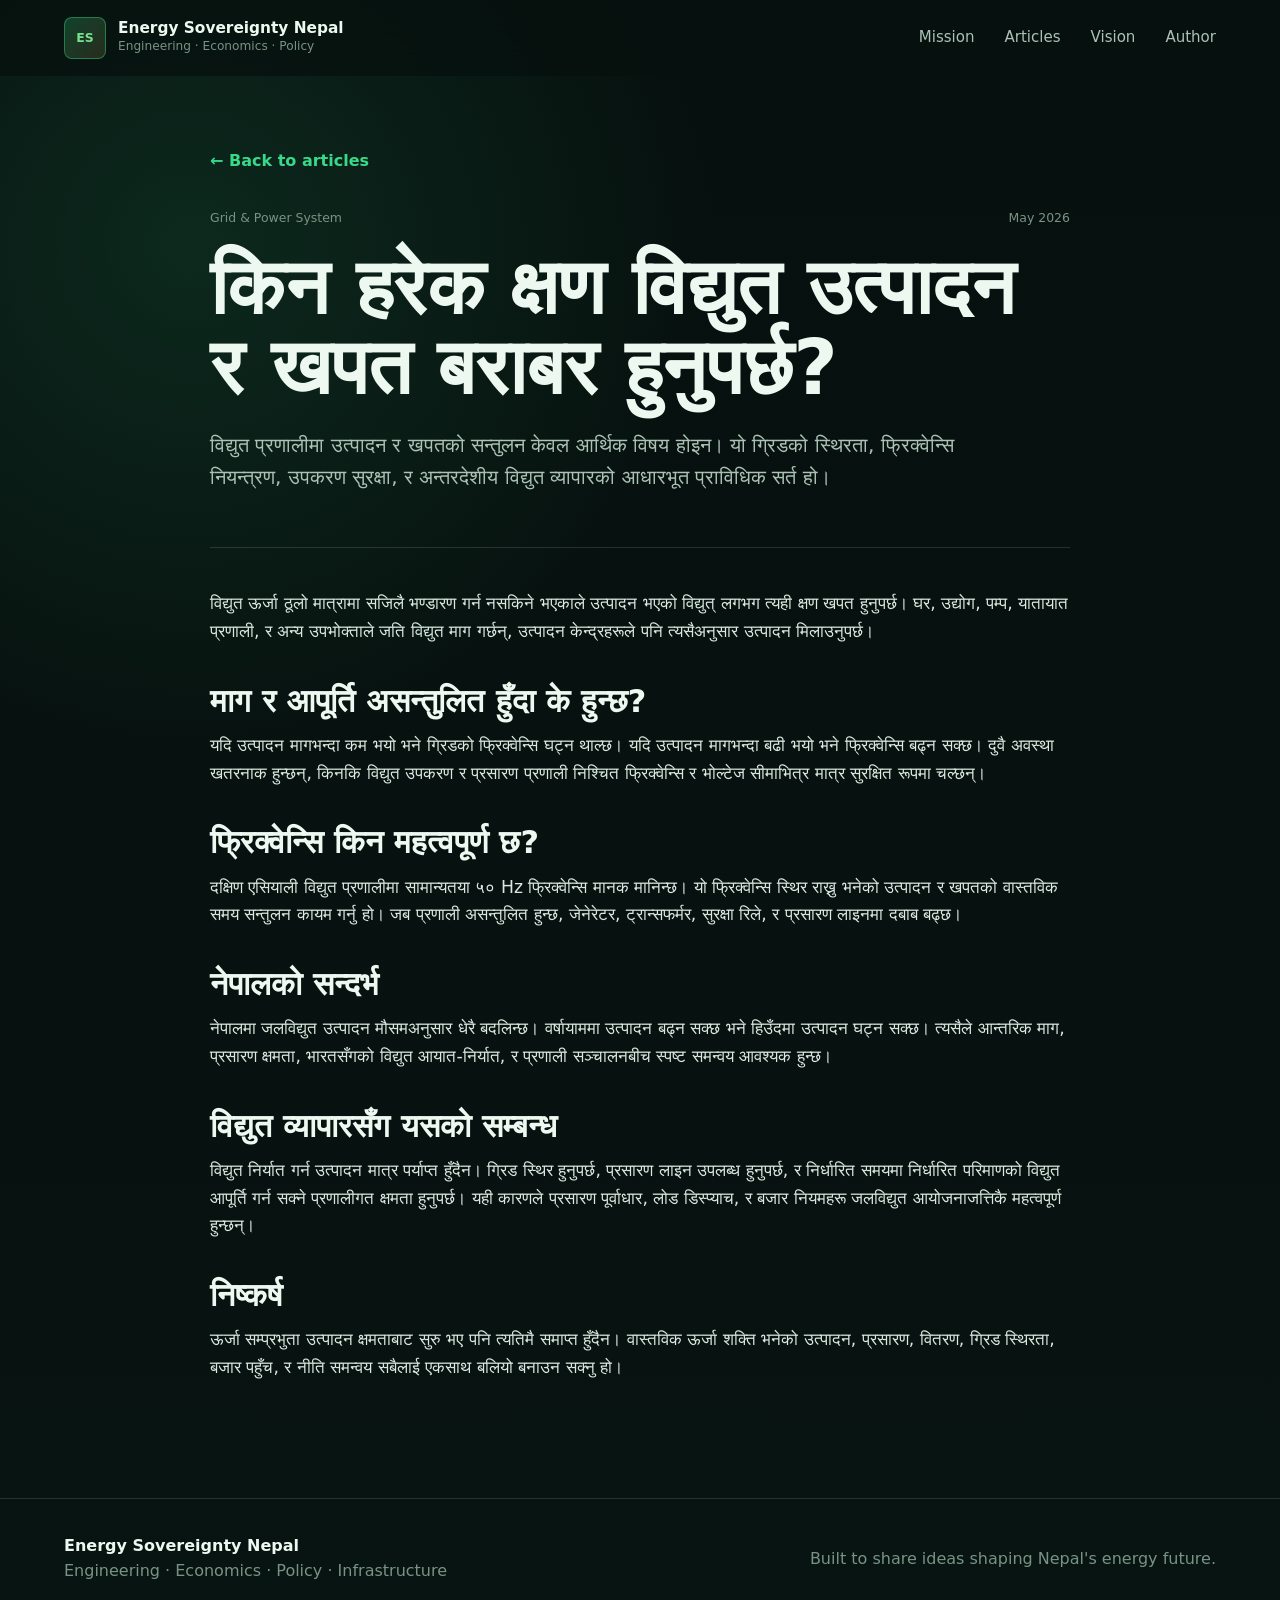
<file: grid-balance.html>
<!doctype html>
<html lang="ne">
  <head>
    <meta charset="utf-8" />
    <meta name="viewport" content="width=device-width, initial-scale=1" />
    <meta
      name="description"
      content="विद्युत उत्पादन र खपत हरेक क्षण किन बराबर हुनुपर्छ भन्ने विषयमा Energy Sovereignty Nepal को लेख।"
    />
    <title>किन हरेक क्षण विद्युत उत्पादन र खपत बराबर हुनुपर्छ? | Energy Sovereignty Nepal</title>
    <link rel="stylesheet" href="../styles.css" />
  </head>
  <body>
    <header class="site-header" data-elevate>
      <a class="brand" href="../index.html" aria-label="Energy Sovereignty Nepal home">
        <span class="brand-mark" aria-hidden="true">ES</span>
        <span>
          <strong>Energy Sovereignty Nepal</strong>
          <small>Engineering · Economics · Policy</small>
        </span>
      </a>

      <nav class="nav-links" aria-label="Primary navigation">
        <a href="../index.html#mission">Mission</a>
        <a href="../index.html#articles">Articles</a>
        <a href="../index.html#vision">Vision</a>
        <a href="../index.html#author">Author</a>
      </nav>
    </header>

    <main>
      <article class="article-page">
        <a class="back-link" href="../index.html#articles">← Back to articles</a>

        <header class="article-hero">
          <div class="article-meta">
            <span>Grid & Power System</span>
            <time datetime="2026-05">May 2026</time>
          </div>
          <h1>किन हरेक क्षण विद्युत उत्पादन र खपत बराबर हुनुपर्छ?</h1>
          <p>
            विद्युत प्रणालीमा उत्पादन र खपतको सन्तुलन केवल आर्थिक विषय होइन।
            यो ग्रिडको स्थिरता, फ्रिक्वेन्सि नियन्त्रण, उपकरण सुरक्षा, र
            अन्तरदेशीय विद्युत व्यापारको आधारभूत प्राविधिक सर्त हो।
          </p>
        </header>

        <div class="article-body">
          <p>
            विद्युत ऊर्जा ठूलो मात्रामा सजिलै भण्डारण गर्न नसकिने भएकाले
            उत्पादन भएको विद्युत् लगभग त्यही क्षण खपत हुनुपर्छ। घर, उद्योग,
            पम्प, यातायात प्रणाली, र अन्य उपभोक्ताले जति विद्युत माग गर्छन्,
            उत्पादन केन्द्रहरूले पनि त्यसैअनुसार उत्पादन मिलाउनुपर्छ।
          </p>

          <h2>माग र आपूर्ति असन्तुलित हुँदा के हुन्छ?</h2>
          <p>
            यदि उत्पादन मागभन्दा कम भयो भने ग्रिडको फ्रिक्वेन्सि घट्न थाल्छ।
            यदि उत्पादन मागभन्दा बढी भयो भने फ्रिक्वेन्सि बढ्न सक्छ। दुवै
            अवस्था खतरनाक हुन्छन्, किनकि विद्युत उपकरण र प्रसारण प्रणाली
            निश्चित फ्रिक्वेन्सि र भोल्टेज सीमाभित्र मात्र सुरक्षित रूपमा चल्छन्।
          </p>

          <h2>फ्रिक्वेन्सि किन महत्वपूर्ण छ?</h2>
          <p>
            दक्षिण एसियाली विद्युत प्रणालीमा सामान्यतया ५० Hz फ्रिक्वेन्सि
            मानक मानिन्छ। यो फ्रिक्वेन्सि स्थिर राख्नु भनेको उत्पादन र खपतको
            वास्तविक समय सन्तुलन कायम गर्नु हो। जब प्रणाली असन्तुलित हुन्छ,
            जेनेरेटर, ट्रान्सफर्मर, सुरक्षा रिले, र प्रसारण लाइनमा दबाब बढ्छ।
          </p>

          <h2>नेपालको सन्दर्भ</h2>
          <p>
            नेपालमा जलविद्युत उत्पादन मौसमअनुसार धेरै बदलिन्छ। वर्षायाममा
            उत्पादन बढ्न सक्छ भने हिउँदमा उत्पादन घट्न सक्छ। त्यसैले आन्तरिक
            माग, प्रसारण क्षमता, भारतसँगको विद्युत आयात-निर्यात, र प्रणाली
            सञ्चालनबीच स्पष्ट समन्वय आवश्यक हुन्छ।
          </p>

          <h2>विद्युत व्यापारसँग यसको सम्बन्ध</h2>
          <p>
            विद्युत निर्यात गर्न उत्पादन मात्र पर्याप्त हुँदैन। ग्रिड स्थिर
            हुनुपर्छ, प्रसारण लाइन उपलब्ध हुनुपर्छ, र निर्धारित समयमा निर्धारित
            परिमाणको विद्युत आपूर्ति गर्न सक्ने प्रणालीगत क्षमता हुनुपर्छ।
            यही कारणले प्रसारण पूर्वाधार, लोड डिस्प्याच, र बजार नियमहरू
            जलविद्युत आयोजनाजत्तिकै महत्वपूर्ण हुन्छन्।
          </p>

          <h2>निष्कर्ष</h2>
          <p>
            ऊर्जा सम्प्रभुता उत्पादन क्षमताबाट सुरु भए पनि त्यतिमै समाप्त
            हुँदैन। वास्तविक ऊर्जा शक्ति भनेको उत्पादन, प्रसारण, वितरण,
            ग्रिड स्थिरता, बजार पहुँच, र नीति समन्वय सबैलाई एकसाथ बलियो
            बनाउन सक्नु हो।
          </p>
        </div>
      </article>
    </main>

    <footer class="site-footer">
      <div>
        <strong>Energy Sovereignty Nepal</strong>
        <span>Engineering · Economics · Policy · Infrastructure</span>
      </div>
      <p>Built to share ideas shaping Nepal's energy future.</p>
    </footer>

    <script src="../script.js"></script>
  </body>
</html>
</file>
<file: styles.css>
:root {
  color-scheme: dark;
  --bg: #07110f;
  --bg-2: #0b1815;
  --panel: #10201b;
  --panel-2: #152722;
  --line: rgba(218, 238, 226, 0.14);
  --text: #edf8f1;
  --muted: #abc2b5;
  --soft: #789384;
  --accent: #39d98a;
  --accent-2: #78e08f;
  --gold: #f3c96b;
  --ink: #03120d;
  --shadow: 0 24px 60px rgba(0, 0, 0, 0.34);
}

* {
  box-sizing: border-box;
}

html {
  scroll-behavior: smooth;
}

body {
  margin: 0;
  background:
    radial-gradient(circle at 15% 15%, rgba(57, 217, 138, 0.12), transparent 30%),
    linear-gradient(180deg, #06100e 0%, var(--bg) 44%, #081412 100%);
  color: var(--text);
  font-family:
    Inter, ui-sans-serif, system-ui, -apple-system, BlinkMacSystemFont, "Segoe UI",
    sans-serif;
  line-height: 1.6;
}

a {
  color: inherit;
  text-decoration: none;
}

img {
  display: block;
  max-width: 100%;
}

.site-header {
  position: sticky;
  top: 0;
  z-index: 20;
  display: flex;
  align-items: center;
  justify-content: space-between;
  gap: 24px;
  min-height: 76px;
  padding: 14px clamp(20px, 5vw, 64px);
  border-bottom: 1px solid transparent;
  background: rgba(7, 17, 15, 0.78);
  backdrop-filter: blur(18px);
  transition: border-color 180ms ease, background 180ms ease;
}

.site-header.is-elevated {
  border-color: var(--line);
  background: rgba(7, 17, 15, 0.94);
}

.brand {
  display: inline-flex;
  align-items: center;
  gap: 12px;
  min-width: 220px;
}

.brand-mark {
  display: grid;
  place-items: center;
  width: 42px;
  height: 42px;
  border: 1px solid rgba(57, 217, 138, 0.42);
  border-radius: 8px;
  background: linear-gradient(135deg, rgba(57, 217, 138, 0.24), rgba(243, 201, 107, 0.14));
  color: var(--accent-2);
  font-size: 0.78rem;
  font-weight: 800;
  letter-spacing: 0;
}

.brand strong,
.brand small {
  display: block;
}

.brand strong {
  font-size: 0.96rem;
  line-height: 1.2;
}

.brand small {
  color: var(--soft);
  font-size: 0.76rem;
}

.nav-links {
  display: flex;
  align-items: center;
  gap: clamp(14px, 3vw, 30px);
  color: var(--muted);
  font-size: 0.94rem;
}

.nav-links a {
  padding: 8px 0;
  transition: color 160ms ease;
}

.nav-links a:hover,
.nav-links a:focus-visible {
  color: var(--text);
}

.hero {
  position: relative;
  min-height: calc(100svh - 76px);
  display: grid;
  align-items: end;
  overflow: hidden;
  border-bottom: 1px solid var(--line);
}

.hero-media {
  position: absolute;
  inset: 0;
}

.hero-media::after {
  content: "";
  position: absolute;
  inset: 0;
  background:
    linear-gradient(90deg, rgba(5, 14, 12, 0.96) 0%, rgba(5, 14, 12, 0.76) 42%, rgba(5, 14, 12, 0.24) 100%),
    linear-gradient(180deg, rgba(5, 14, 12, 0.12) 0%, rgba(5, 14, 12, 0.94) 100%);
}

.hero-media img {
  width: 100%;
  height: 100%;
  object-fit: cover;
}

.hero-content {
  position: relative;
  width: min(100% - 40px, 1120px);
  margin: 0 auto;
  padding: 96px 0 92px;
}

.eyebrow,
.section-kicker {
  display: inline-flex;
  align-items: center;
  min-height: 28px;
  margin: 0;
  border: 1px solid rgba(57, 217, 138, 0.34);
  border-radius: 999px;
  background: rgba(57, 217, 138, 0.11);
  color: var(--accent-2);
  padding: 4px 12px;
  font-size: 0.82rem;
  font-weight: 700;
}

h1,
h2,
h3,
p {
  margin-top: 0;
}

h1 {
  max-width: 780px;
  margin: 22px 0 20px;
  font-size: clamp(3.4rem, 8vw, 7.8rem);
  line-height: 0.92;
  letter-spacing: 0;
}

h1 span {
  display: block;
  color: var(--accent);
}

.hero-copy {
  max-width: 720px;
  margin-bottom: 32px;
  color: #d4e4da;
  font-size: clamp(1.05rem, 2vw, 1.28rem);
}

.hero-actions {
  display: flex;
  flex-wrap: wrap;
  gap: 12px;
}

.button {
  display: inline-flex;
  align-items: center;
  justify-content: center;
  min-height: 48px;
  border-radius: 8px;
  padding: 12px 18px;
  font-weight: 800;
  transition: transform 170ms ease, background 170ms ease, border-color 170ms ease;
}

.button:hover,
.button:focus-visible {
  transform: translateY(-2px);
}

.button.primary {
  background: var(--accent);
  color: var(--ink);
}

.button.secondary {
  border: 1px solid var(--line);
  background: rgba(255, 255, 255, 0.05);
  color: var(--text);
}

.section {
  width: min(100% - 40px, 1120px);
  margin: 0 auto;
  padding: 88px 0;
}

.mission {
  display: grid;
  grid-template-columns: minmax(0, 1fr) minmax(320px, 0.86fr);
  gap: clamp(36px, 7vw, 78px);
  align-items: center;
}

.section-copy h2,
.section-heading h2,
.vision h2 {
  margin: 18px 0 18px;
  font-size: clamp(2rem, 4vw, 3.5rem);
  line-height: 1.05;
  letter-spacing: 0;
}

.section-copy p:not(.section-kicker),
.vision p:not(.eyebrow) {
  color: var(--muted);
  font-size: 1.04rem;
}

.stat-grid {
  display: grid;
  grid-template-columns: repeat(2, minmax(0, 1fr));
  gap: 12px;
}

.stat-card,
.article-card,
.author {
  border: 1px solid var(--line);
  border-radius: 8px;
  background: rgba(16, 32, 27, 0.86);
  box-shadow: var(--shadow);
}

.stat-card {
  min-height: 152px;
  padding: 22px;
}

.stat-card strong {
  display: block;
  color: var(--accent);
  font-size: clamp(1.8rem, 3vw, 2.8rem);
  line-height: 1;
}

.stat-card span {
  display: block;
  margin-top: 12px;
  color: var(--muted);
}

.article-band {
  border-block: 1px solid var(--line);
  background: rgba(12, 25, 21, 0.7);
}

.section-stack {
  display: grid;
  gap: 36px;
}

.section-heading {
  max-width: 760px;
}

.article-grid {
  display: grid;
  grid-template-columns: repeat(3, minmax(0, 1fr));
  gap: 16px;
}

.article-card {
  display: flex;
  min-height: 356px;
  flex-direction: column;
  padding: 22px;
  transition: border-color 160ms ease, transform 160ms ease;
}

.article-card:hover {
  transform: translateY(-3px);
  border-color: rgba(57, 217, 138, 0.44);
}

.article-card.is-muted {
  background: rgba(13, 28, 24, 0.72);
}

.article-meta {
  display: flex;
  justify-content: space-between;
  gap: 12px;
  color: var(--soft);
  font-size: 0.78rem;
}

.article-card h3 {
  margin: 18px 0 14px;
  font-size: 1.24rem;
  line-height: 1.25;
}

.article-card p {
  color: var(--muted);
}

.article-card a,
.coming-soon {
  width: fit-content;
  margin-top: auto;
  color: var(--accent);
  font-weight: 800;
}

.article-card a::after {
  content: " ->";
}

.coming-soon {
  color: var(--gold);
}

.vision {
  padding: 96px 20px;
}

.vision-inner {
  width: min(100%, 1120px);
  margin: 0 auto;
  padding: clamp(34px, 7vw, 76px);
  border: 1px solid rgba(243, 201, 107, 0.2);
  border-radius: 8px;
  background:
    linear-gradient(135deg, rgba(57, 217, 138, 0.13), rgba(243, 201, 107, 0.08)),
    linear-gradient(180deg, rgba(16, 32, 27, 0.95), rgba(8, 20, 17, 0.95));
}

.vision-inner > * {
  max-width: 780px;
}

.author {
  margin-bottom: 52px;
  padding: 24px;
  color: var(--muted);
}

.author p {
  margin: 0;
}

.author strong {
  color: var(--text);
}

.site-footer {
  display: flex;
  align-items: center;
  justify-content: space-between;
  gap: 20px;
  padding: 34px clamp(20px, 5vw, 64px);
  border-top: 1px solid var(--line);
  color: var(--soft);
}

.site-footer strong,
.site-footer span {
  display: block;
}

.site-footer strong {
  color: var(--text);
}

.site-footer p {
  margin: 0;
}

.article-page {
  width: min(100% - 40px, 860px);
  margin: 0 auto;
  padding: 72px 0 96px;
}

.back-link {
  display: inline-flex;
  margin-bottom: 34px;
  color: var(--accent);
  font-weight: 800;
}

.article-hero {
  padding-bottom: 34px;
  border-bottom: 1px solid var(--line);
}

.article-hero h1 {
  max-width: 860px;
  margin: 20px 0;
  font-size: clamp(2.4rem, 6vw, 4.8rem);
  line-height: 1.05;
}

.article-hero p {
  max-width: 780px;
  color: var(--muted);
  font-size: clamp(1.05rem, 2vw, 1.26rem);
}

.article-body {
  padding-top: 42px;
  color: #d9e9df;
  font-size: 1.08rem;
}

.article-body h2 {
  margin: 36px 0 12px;
  color: var(--text);
  font-size: clamp(1.48rem, 3vw, 2rem);
  line-height: 1.2;
}

.article-body p {
  margin-bottom: 20px;
}

@media (max-width: 860px) {
  .site-header {
    align-items: flex-start;
    flex-direction: column;
  }

  .nav-links {
    width: 100%;
    overflow-x: auto;
    padding-bottom: 2px;
  }

  .hero {
    min-height: 760px;
  }

  .hero-media::after {
    background:
      linear-gradient(180deg, rgba(5, 14, 12, 0.58) 0%, rgba(5, 14, 12, 0.96) 74%),
      linear-gradient(90deg, rgba(5, 14, 12, 0.76), rgba(5, 14, 12, 0.18));
  }

  .mission,
  .article-grid {
    grid-template-columns: 1fr;
  }

  .article-card {
    min-height: 0;
  }

  .site-footer {
    align-items: flex-start;
    flex-direction: column;
  }
}

@media (max-width: 560px) {
  .hero-content,
  .section,
  .article-page {
    width: min(100% - 28px, 1120px);
  }

  .hero-content {
    padding-bottom: 54px;
  }

  .hero-actions,
  .button {
    width: 100%;
  }

  .stat-grid {
    grid-template-columns: 1fr;
  }

  .article-meta {
    flex-direction: column;
  }
}
</file>
